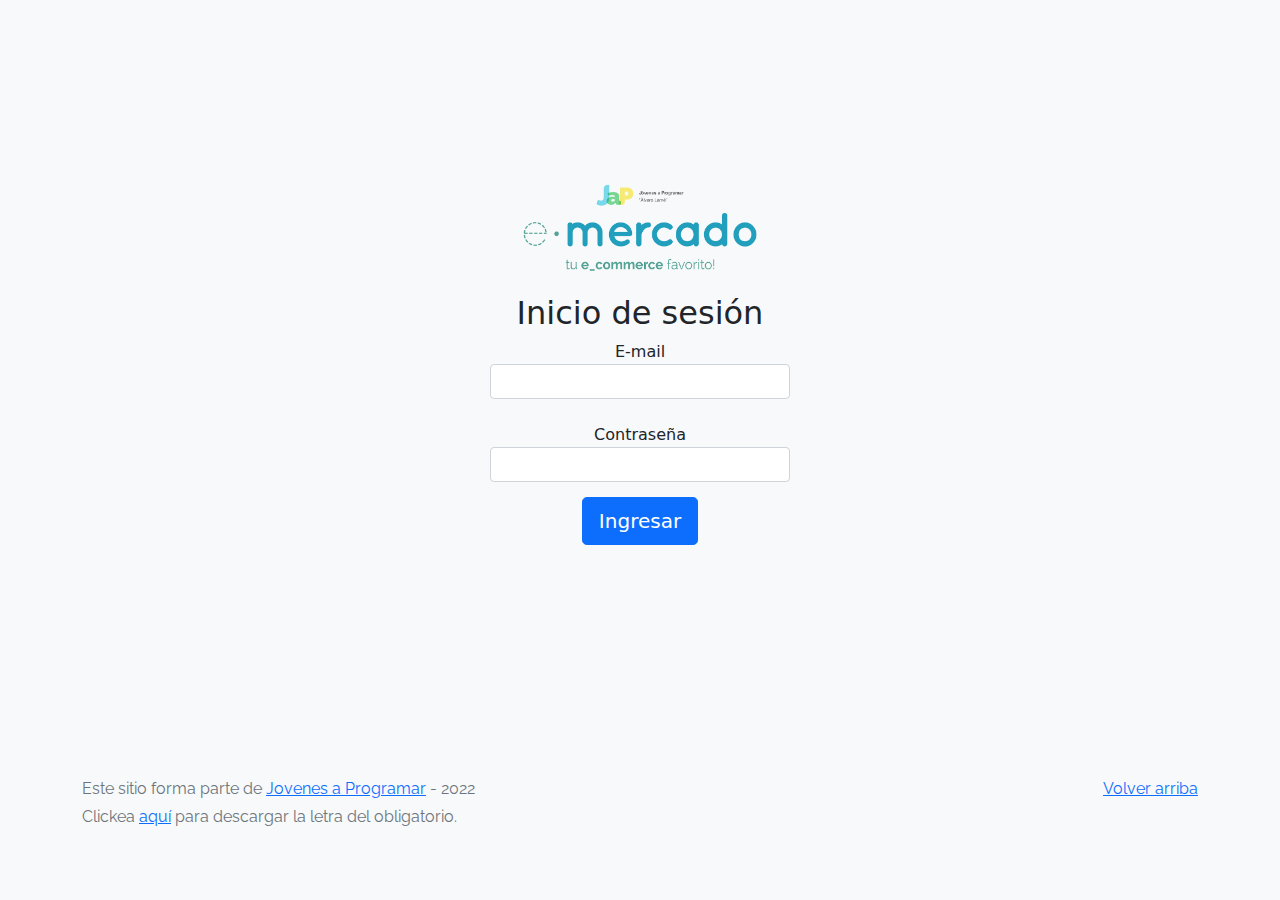
<file: index.html>
<!DOCTYPE html>
<html lang="es">

<head>
  <meta http-equiv="Content-Type" content="text/html; charset=UTF-8">
  <meta name="viewport" content="width=device-width, initial-scale=1, shrink-to-fit=no">
  <title>eMercado - Todo lo que busques está aquí</title>

  <link href="https://fonts.googleapis.com/css?family=Raleway:300,300i,400,400i,700,700i,900,900i" rel="stylesheet">
  <link href="css/bootstrap.min.css" rel="stylesheet">
  <link href="css/styles.css" rel="stylesheet">
  <link href="css/style2.css" rel="stylesheet">

  <style>
    body {
      background-color: #f8f9fa;
    }
  </style>
</head>

<main class="text-center">
  <div class="abs-center">
    <form action="" id="mi-formulario" class="form">
      <img src="img/login.png" alt="logo" width="300px">
      <h2 class="">Inicio de sesión</h2>
      <div class="">
        <p class="etiqueta-input">E-mail</p>
        <input type="text" id="mi-mail-input" class="form-control input-text">
        <div id="div-error-mail"></div>
      </div>
      <br>
      <div class="">
        <p class="etiqueta-input">Contraseña</p>
        <input type="password" id="mi-contraseña-input" class="form-control input-text">
        <div id="div-error-pass"></div>
      </div>
      <div class="botones">
        <button id="boton" type="submit" class="w-100 btn btn-lg btn-primary">Ingresar</button>
      </div>
    <div id="buttonDiv" class="botones"></div> 
    </form>
  </div>
</main>
<footer class="text-muted">
  <div class="container">
    <p class="float-end">
      <a href="#">Volver arriba</a>
    </p>
    <p>Este sitio forma parte de <a href="https://jovenesaprogramar.edu.uy/" target="_blank">Jovenes a Programar</a> -
      2022</p>
    <p>Clickea <a target="_blank" href="Letra.pdf">aquí</a> para descargar la letra del obligatorio.</p>
  </div>
</footer>
<script src="js/login.js"></script>
<script src="https://accounts.google.com/gsi/client" async defer></script>
<script src="js/oauth.js"></script>
</body>

</html>
</file>
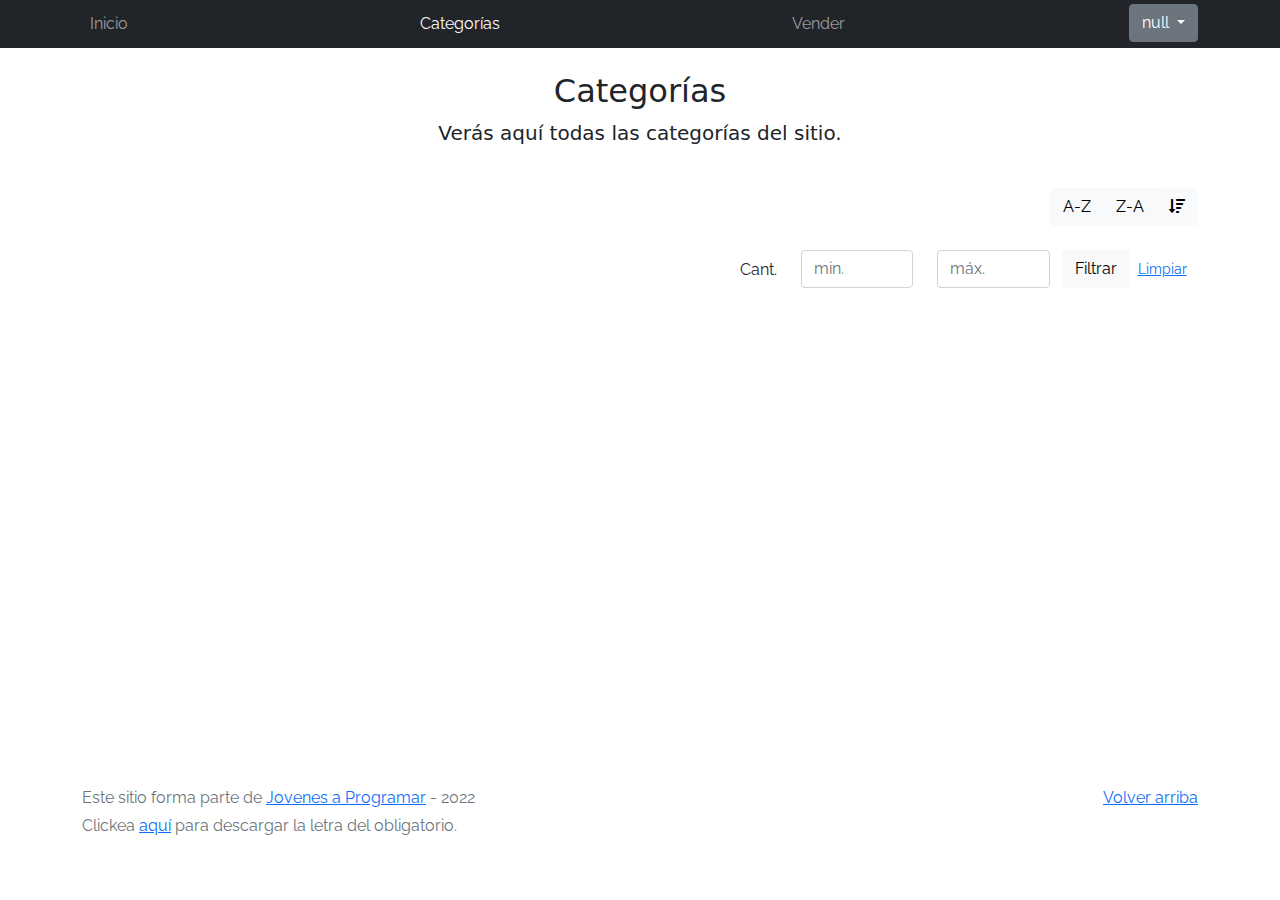
<file: categories.html>
<!DOCTYPE html>
<html lang="es">

<head>
  <meta http-equiv="Content-Type" content="text/html; charset=UTF-8">
  <meta name="viewport" content="width=device-width, initial-scale=1, shrink-to-fit=no">
  <title>eMercado - Todo lo que busques está aquí</title>

  <link href="https://fonts.googleapis.com/css?family=Raleway:300,300i,400,400i,700,700i,900,900i" rel="stylesheet">
  <link href="css/font-awesome.min.css" rel="stylesheet">
  <link href="css/bootstrap.min.css" rel="stylesheet">
  <link href="css/styles.css" rel="stylesheet">
</head>

<body>
  <nav class="navbar navbar-expand-lg navbar-dark bg-dark p-1">
    <div class="container">
      <button class="navbar-toggler" type="button" data-bs-toggle="collapse" data-bs-target="#navbarNav"
        aria-controls="navbarNav" aria-expanded="false" aria-label="Toggle navigation">
        <span class="navbar-toggler-icon"></span>
      </button>
      <div class="collapse navbar-collapse" id="navbarNav">
        <ul class="navbar-nav w-100 justify-content-between">
          <li class="nav-item">
            <a class="nav-link" href="index.html">Inicio</a>
          </li>
          <li class="nav-item">
            <a class="nav-link active" href="categories.html">Categorías</a>
          </li>
          <li class="nav-item">
            <a class="nav-link" href="sell.html">Vender</a>
          </li>
          <li class="nav-item" id="mail-navbar">
          </li>
        </ul>
      </div>
    </div>
  </nav>
  <main class="pb-5">
    <div class="text-center p-4">
      <h2>Categorías</h2>
      <p class="lead">Verás aquí todas las categorías del sitio.</p>
    </div>
    <div class="container">
      <div class="row">
        <div class="col text-end">
          <div class="btn-group btn-group-toggle mb-4" data-bs-toggle="buttons">
            <input type="radio" class="btn-check" name="options" id="sortAsc">
            <label class="btn btn-light" for="sortAsc">A-Z</label>
            <input type="radio" class="btn-check" name="options" id="sortDesc">
            <label class="btn btn-light" for="sortDesc">Z-A</label>
            <input type="radio" class="btn-check" name="options" id="sortByCount" checked>
            <label class="btn btn-light" for="sortByCount"><i class="fas fa-sort-amount-down mr-1"></i></label>
          </div>
        </div>
      </div>
      <div class="row">
        <div class="col-lg-6 offset-lg-6 col-md-12 mb-1 container">
          <div class="row container p-0 m-0">
            <div class="col">
              <p class="font-weight-normal text-end my-2">Cant.</p>
            </div>
            <div class="col">
              <input class="form-control" type="number" placeholder="min." id="rangeFilterCountMin">
            </div>
            <div class="col">
              <input class="form-control" type="number" placeholder="máx." id="rangeFilterCountMax">
            </div>
            <div class="col-3 p-0">
              <div class="btn-group" role="group">
                <button class="btn btn-light btn-block" id="rangeFilterCount">Filtrar</button>
                <button class="btn btn-link btn-sm" id="clearRangeFilter">Limpiar</button>
              </div>
            </div>
          </div>
        </div>
      </div>
      <div class="row">
        <div class="list-group" id="cat-list-container">
        </div>
      </div>
    </div>
  </main>
  <footer class="text-muted">
    <div class="container">
      <p class="float-end">
        <a href="#">Volver arriba</a>
      </p>
      <p>Este sitio forma parte de <a href="https://jovenesaprogramar.edu.uy/" target="_blank">Jovenes a Programar</a> -
        2022</p>
      <p>Clickea <a target="_blank" href="Letra.pdf">aquí</a> para descargar la letra del obligatorio.</p>
    </div>
  </footer>
  <div id="spinner-wrapper">
    <div class="lds-ring">
      <div></div>
      <div></div>
      <div></div>
      <div></div>
    </div>
  </div>
  <script src="js/bootstrap.bundle.min.js"></script>
  <script src="js/init.js"></script>
  <script src="js/categories.js"></script>
</body>

</html>
</file>
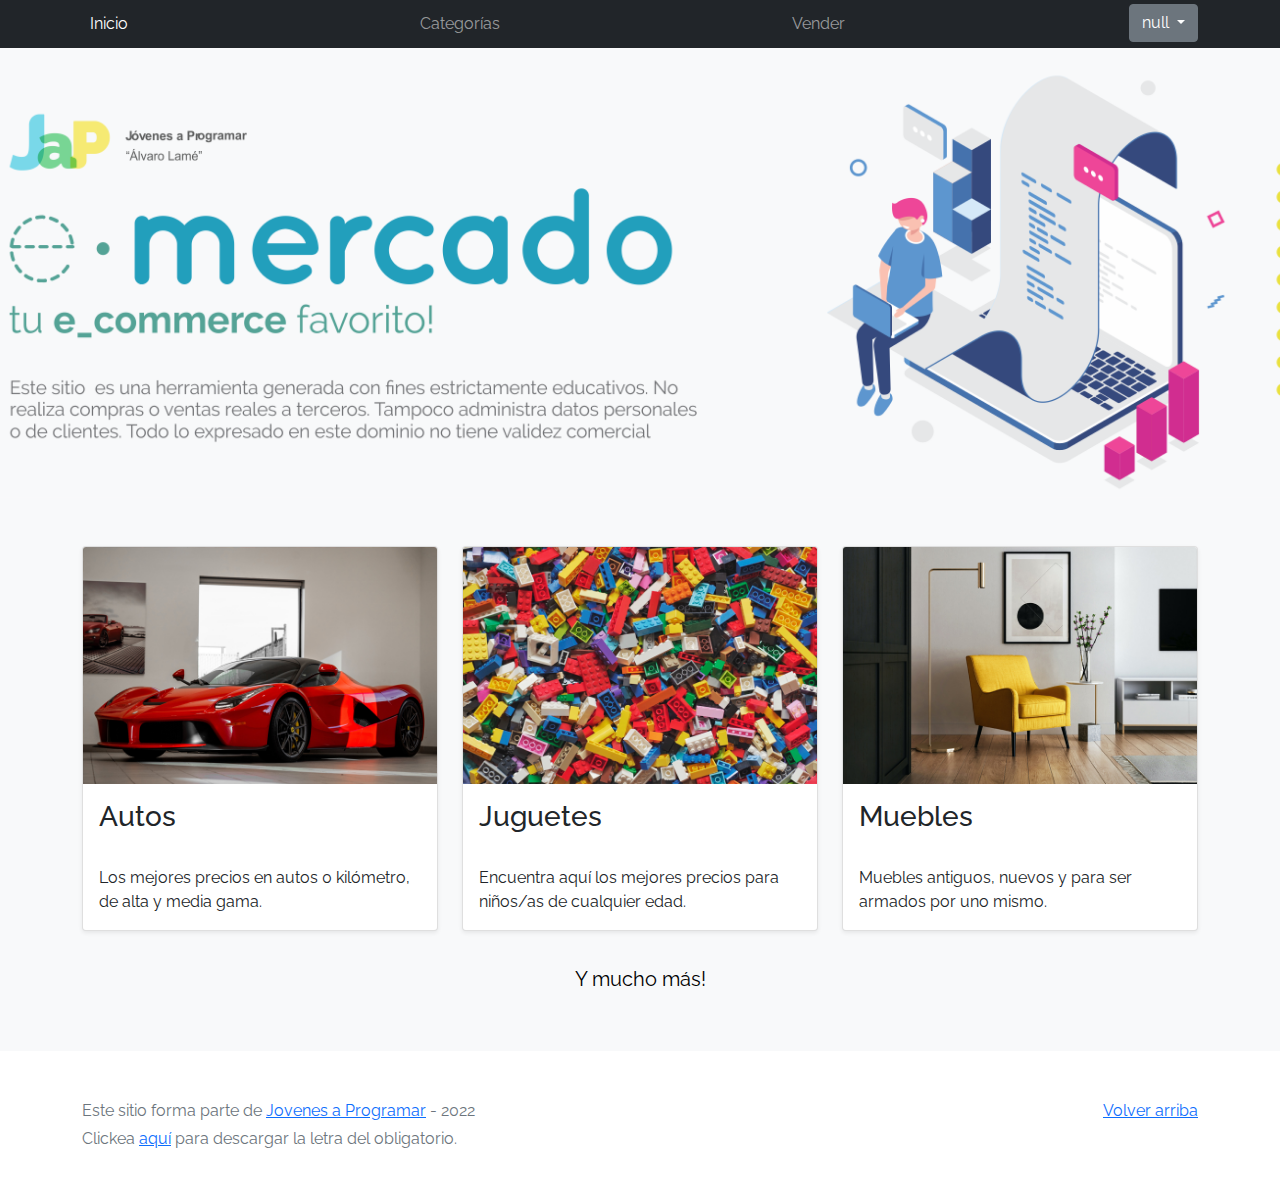
<file: index2.html>
<!DOCTYPE html>
<html lang="es">

<head>
  <meta http-equiv="Content-Type" content="text/html; charset=UTF-8">
  <meta name="viewport" content="width=device-width, initial-scale=1, shrink-to-fit=no">
  <title>eMercado - Todo lo que busques está aquí</title>

  <link href="https://fonts.googleapis.com/css?family=Raleway:300,300i,400,400i,700,700i,900,900i" rel="stylesheet">
  <link href="css/bootstrap.min.css" rel="stylesheet">
  <link href="css/styles.css" rel="stylesheet">
</head>

<body>
  <nav class="navbar navbar-expand-lg navbar-dark bg-dark p-1">
    <div class="container">
      <button class="navbar-toggler" type="button" data-bs-toggle="collapse" data-bs-target="#navbarNav"
        aria-controls="navbarNav" aria-expanded="false" aria-label="Toggle navigation">
        <span class="navbar-toggler-icon"></span>
      </button>
      <div class="collapse navbar-collapse" id="navbarNav">
        <ul class="navbar-nav w-100 justify-content-between">
          <li class="nav-item">
            <a class="nav-link active" href="index.html">Inicio</a>
          </li>
          <li class="nav-item">
            <a class="nav-link" href="categories.html">Categorías</a>
          </li>
          <li class="nav-item">
            <a class="nav-link" href="sell.html">Vender</a>
          </li>
          <li class="nav-item" id="mail-navbar">
          </li>
        </ul>
      </div>
    </div>
  </nav>
  <main>
    <div class="jumbotron text-center"></div>
    <div class="album py-5 bg-light">
      <div class="container">
        <div class="row">
          <div class="col-md-4">
            <div class="card mb-4 shadow-sm custom-card cursor-active" id="autos">
              <img class="bd-placeholder-img card-img-top" src="img/cars_index.jpg"
                alt="Imgagen representativa de la categoría 'Autos'">
              <h3 class="m-3">Autos</h3>
              <div class="card-body">
                <p class="card-text">Los mejores precios en autos 0 kilómetro, de alta y media gama.</p>
              </div>
            </div>
          </div>
          <div class="col-md-4">
            <div class="card mb-4 shadow-sm custom-card cursor-active" id="juguetes">
              <img class="bd-placeholder-img card-img-top" src="img/toys_index.jpg"
                alt="Imgagen representativa de la categoría 'Juguetes'">
              <h3 class="m-3">Juguetes</h3>
              <div class="card-body">
                <p class="card-text">Encuentra aquí los mejores precios para niños/as de cualquier edad.</p>
              </div>
            </div>
          </div>
          <div class="col-md-4">
            <div class="card mb-4 shadow-sm custom-card cursor-active" id="muebles">
              <img class="bd-placeholder-img card-img-top" src="img/furniture_index.jpg"
                alt="Imgagen representativa de la categoría 'Muebles'">
              <h3 class="m-3">Muebles</h3>
              <div class="card-body">
                <p class="card-text">Muebles antiguos, nuevos y para ser armados por uno mismo.</p>
              </div>
            </div>
          </div>
        </div>
        <div class="row">
          <a class="btn btn-light btn-lg btn-block" href="categories.html">Y mucho más!</a>
        </div>
      </div>
    </div>
  </main>
  <footer class="text-muted">
    <div class="container">
      <p class="float-end">
        <a href="#">Volver arriba</a>
      </p>
      <p>Este sitio forma parte de <a href="https://jovenesaprogramar.edu.uy/" target="_blank">Jovenes a Programar</a> -
        2022</p>
      <p>Clickea <a target="_blank" href="Letra.pdf">aquí</a> para descargar la letra del obligatorio.</p>
    </div>
  </footer>
  <script src="js/bootstrap.bundle.min.js"></script>
  <script src="js/index.js"></script>
  <script src="js/init.js"></script>
</body>

</html>
</file>
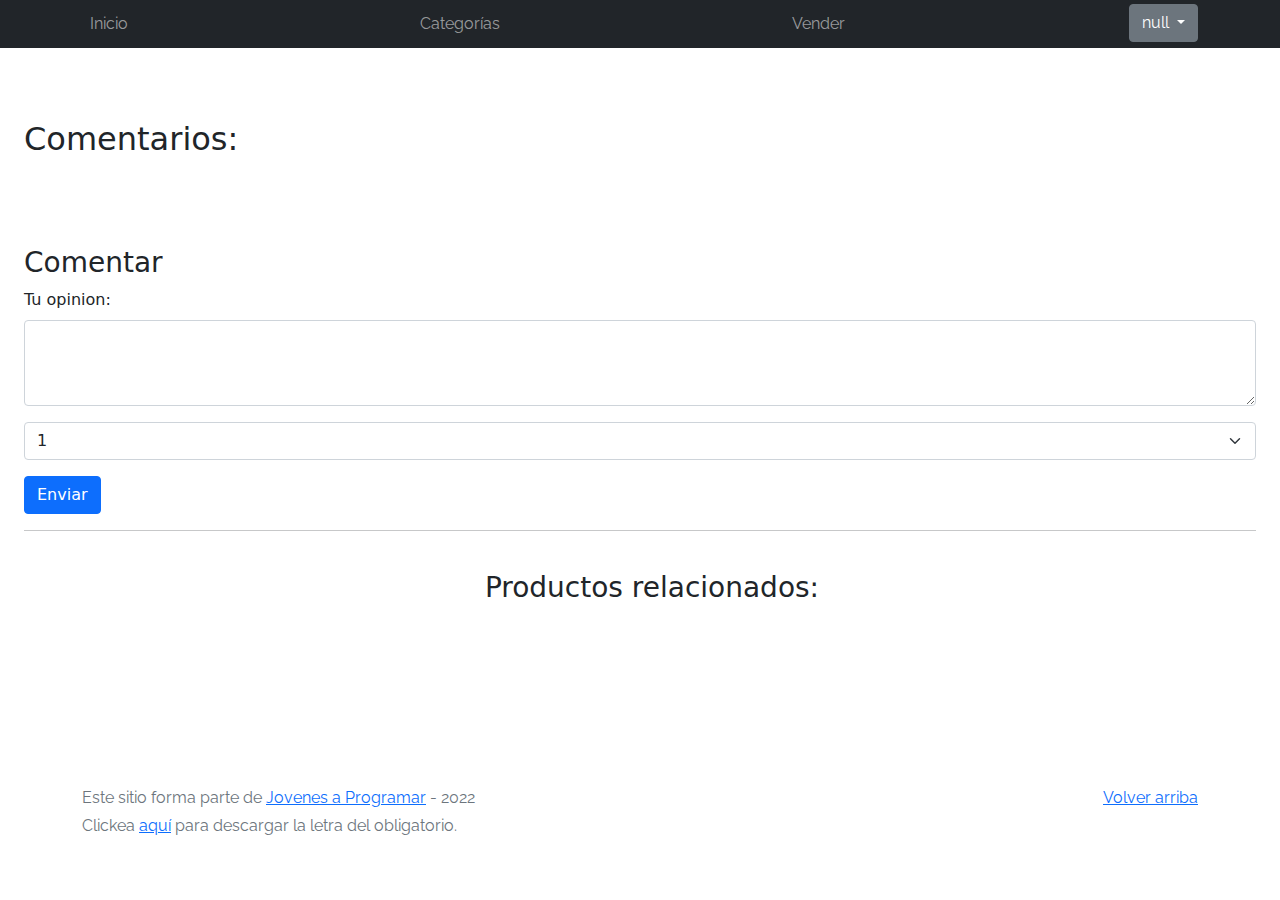
<file: product-info.html>
<!DOCTYPE html>
<html lang="es">

<head>
  <meta http-equiv="Content-Type" content="text/html; charset=UTF-8">
  <meta name="viewport" content="width=device-width, initial-scale=1, shrink-to-fit=no">
  <title>eMercado - Todo lo que busques está aquí</title>

  <link href="https://fonts.googleapis.com/css?family=Raleway:300,300i,400,400i,700,700i,900,900i" rel="stylesheet">
  <link href="css/font-awesome.min.css" rel="stylesheet">
  <link href="css/bootstrap.min.css" rel="stylesheet">
  <link href="css/styles.css" rel="stylesheet">
  <link rel="stylesheet" href="css/styleobj.css">
  <link rel="stylesheet" href="https://cdnjs.cloudflare.com/ajax/libs/font-awesome/4.7.0/css/font-awesome.min.css">
</head>

<body>
  <nav class="navbar navbar-expand-lg navbar-dark bg-dark p-1">
    <div class="container">
      <button class="navbar-toggler" type="button" data-bs-toggle="collapse" data-bs-target="#navbarNav"
        aria-controls="navbarNav" aria-expanded="false" aria-label="Toggle navigation">
        <span class="navbar-toggler-icon"></span>
      </button>
      <div class="collapse navbar-collapse" id="navbarNav">
        <ul class="navbar-nav w-100 justify-content-between">
          <li class="nav-item">
            <a class="nav-link" href="index.html">Inicio</a>
          </li>
          <li class="nav-item">
            <a class="nav-link" href="categories.html">Categorías</a>
          </li>
          <li class="nav-item">
            <a class="nav-link" href="sell.html">Vender</a>
          </li>
          <li class="nav-item" id="mail-navbar">
          </li>
        </ul>
      </div>
    </div>
  </nav>
  <main>
    <div id="contenedorObj" class="p-4">
    </div>
    <h2 class="p-4 pb-2">Comentarios:</h2>
    <div id="divCom" class="card-group flex-column p-4">
    </div>
    <div id="formCom" class="p-4">
      <h3>Comentar</h3>
      <div class="mb-3">
        <label for="exampleFormControlTextarea1" class="form-label">Tu opinion:</label>
        <textarea id="textarea" class="form-control" id="exampleFormControlTextarea1" rows="3"></textarea>
      </div>
      <div class="mb-3">
        <select id="select" class="form-select" aria-label="Default select example">
          <option value="1">1</option>
          <option value="2">2</option>
          <option value="3">3</option>
          <option value="4">4</option>
          <option value="5">5</option>
        </select>
      </div>
      <button id="btnEnviar" type="button" class="btn btn-primary">Enviar</button>
      <hr>
    </div>
    <div>
      <h3 class="ps-4 pb-2 text-center">Productos relacionados:</h3>
      <div id="related" class="row row-cols-1 row-cols-md-3 g-4 justify-content-center">
      </div>
    </div>
  </main>
  <footer class="text-muted">
    <div class="container">
      <p class="float-end">
        <a href="#">Volver arriba</a>
      </p>
      <p>Este sitio forma parte de <a href="https://jovenesaprogramar.edu.uy/" target="_blank">Jovenes a Programar</a> -
        2022</p>
      <p>Clickea <a target="_blank" href="Letra.pdf">aquí</a> para descargar la letra del obligatorio.</p>
    </div>
  </footer>
  <div id="spinner-wrapper">
    <div class="lds-ring">
      <div></div>
      <div></div>
      <div></div>
      <div></div>
    </div>
  </div>
  <script src="js/bootstrap.bundle.min.js"></script>
  <script src="js/init.js"></script>
  <script src="js/product-info.js"></script>
</body>

</html>
</file>
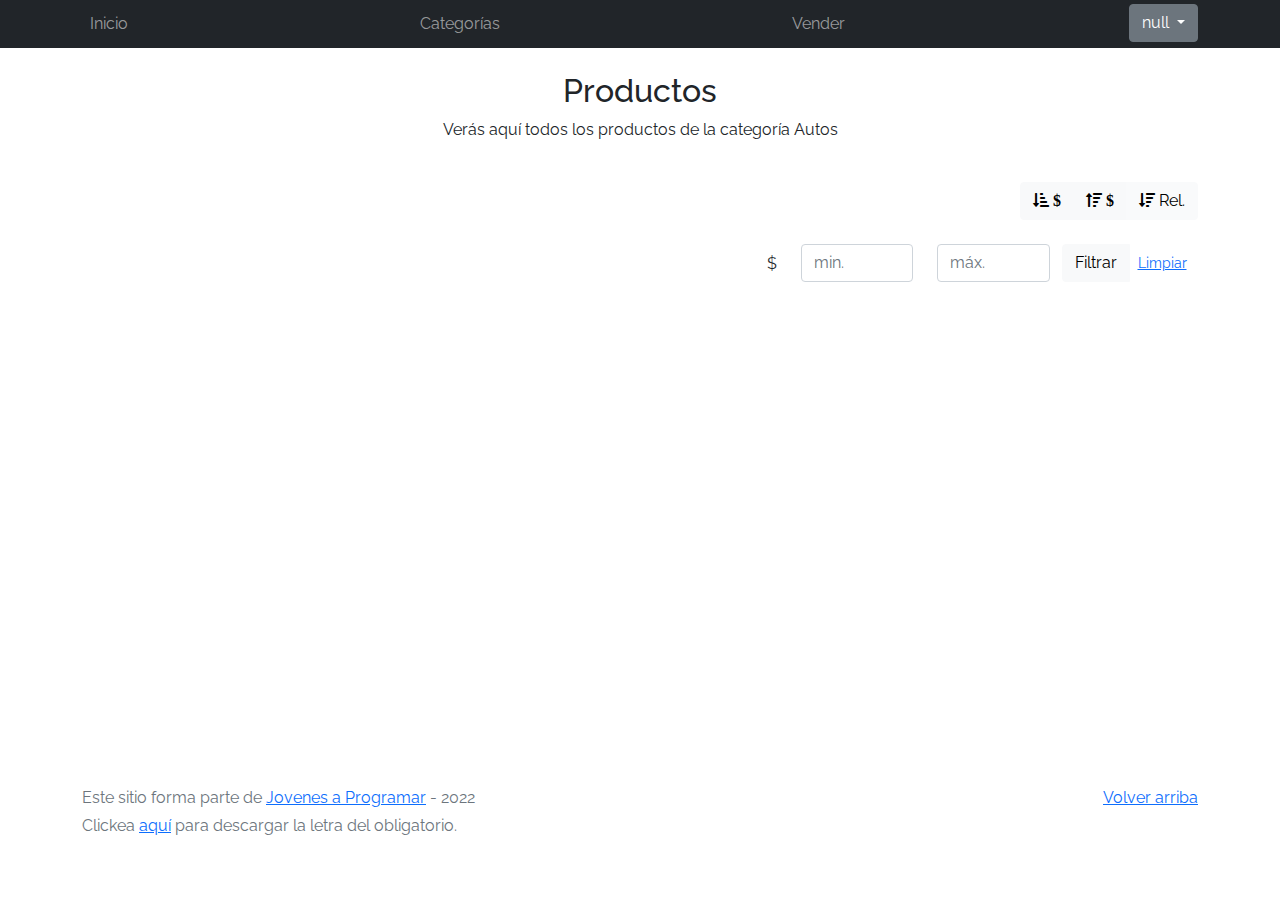
<file: products.html>
<!DOCTYPE html>
<html lang="es">

<head>
  <meta http-equiv="Content-Type" content="text/html; charset=UTF-8">
  <meta name="viewport" content="width=device-width, initial-scale=1, shrink-to-fit=no">
  <title>eMercado - Todo lo que busques está aquí</title>

  <link href="https://fonts.googleapis.com/css?family=Raleway:300,300i,400,400i,700,700i,900,900i" rel="stylesheet">
  <link href="css/font-awesome.min.css" rel="stylesheet">
  <link href="css/bootstrap.min.css" rel="stylesheet">
  <link href="css/styles.css" rel="stylesheet">
</head>

<body>
  <nav class="navbar navbar-expand-lg navbar-dark bg-dark p-1">
    <div class="container">
      <button class="navbar-toggler" type="button" data-bs-toggle="collapse" data-bs-target="#navbarNav"
        aria-controls="navbarNav" aria-expanded="false" aria-label="Toggle navigation">
        <span class="navbar-toggler-icon"></span>
      </button>
      <div class="collapse navbar-collapse" id="navbarNav">
        <ul class="navbar-nav w-100 justify-content-between">
          <li class="nav-item">
            <a class="nav-link" href="index.html">Inicio</a>
          </li>
          <li class="nav-item">
            <a class="nav-link" href="categories.html">Categorías</a>
          </li>
          <li class="nav-item">
            <a class="nav-link" href="sell.html">Vender</a>
          </li>
          <li class="nav-item" id="mail-navbar">
          </li>
        </ul>
      </div>
    </div>
  </nav>
  <main class="pb-5 container">
    <div class="text-center p-4">
      <h2>Productos</h2>
      <p>Verás aquí todos los productos de la categoría Autos</p>
    </div>
    <div class="row">
      <div class="col text-end">
        <div class="btn-group btn-group-toggle mb-4" data-bs-toggle="buttons">
          <input type="radio" class="btn-check" name="options" id="sortAsc">
          <label class="btn btn-light" for="sortAsc"><i class="fas fa-sort-amount-down-alt mr-1"> $</i></label>
          <input type="radio" class="btn-check" name="options" id="sortDesc">
          <label class="btn btn-light" for="sortDesc"><i class="fas fa-sort-amount-up mr-1"> $</i></label>
          <input type="radio" class="btn-check" name="options" id="sortByCount" checked>
          <label class="btn btn-light" for="sortByCount"><i class="fas fa-sort-amount-down mr-1"></i> Rel.</label>
        </div>
      </div>
    </div>
    <div class="row">
      <div class="col-lg-6 offset-lg-6 col-md-12 mb-1 container">
        <div class="row container p-0 m-0">
          <div class="col">
            <p class="font-weight-normal text-end my-2">$</p>
          </div>
          <div class="col">
            <input class="form-control" type="number" placeholder="min." id="rangeFilterCountMin">
          </div>
          <div class="col">
            <input class="form-control" type="number" placeholder="máx." id="rangeFilterCountMax">
          </div>
          <div class="col-3 p-0">
            <div class="btn-group" role="group">
              <button class="btn btn-light btn-block" id="rangeFilterCount">Filtrar</button>
              <button class="btn btn-link btn-sm" id="clearRangeFilter">Limpiar</button>
            </div>
          </div>
        </div>
      </div>
    </div>
    <div id="principal"></div>
  </main>
  <footer class="text-muted">
    <div class="container">
      <p class="float-end">
        <a href="#">Volver arriba</a>
      </p>
      <p>Este sitio forma parte de <a href="https://jovenesaprogramar.edu.uy/" target="_blank">Jovenes a Programar</a> -
        2022</p>
      <p>Clickea <a target="_blank" href="Letra.pdf">aquí</a> para descargar la letra del obligatorio.</p>
    </div>
  </footer>
  <div id="spinner-wrapper">
    <div class="lds-ring">
      <div></div>
      <div></div>
      <div></div>
      <div></div>
    </div>
  </div>
  <script src="js/bootstrap.bundle.min.js"></script>
  <script src="js/init.js"></script>
  <script src="js/products.js"></script>
</body>

</html>
</file>
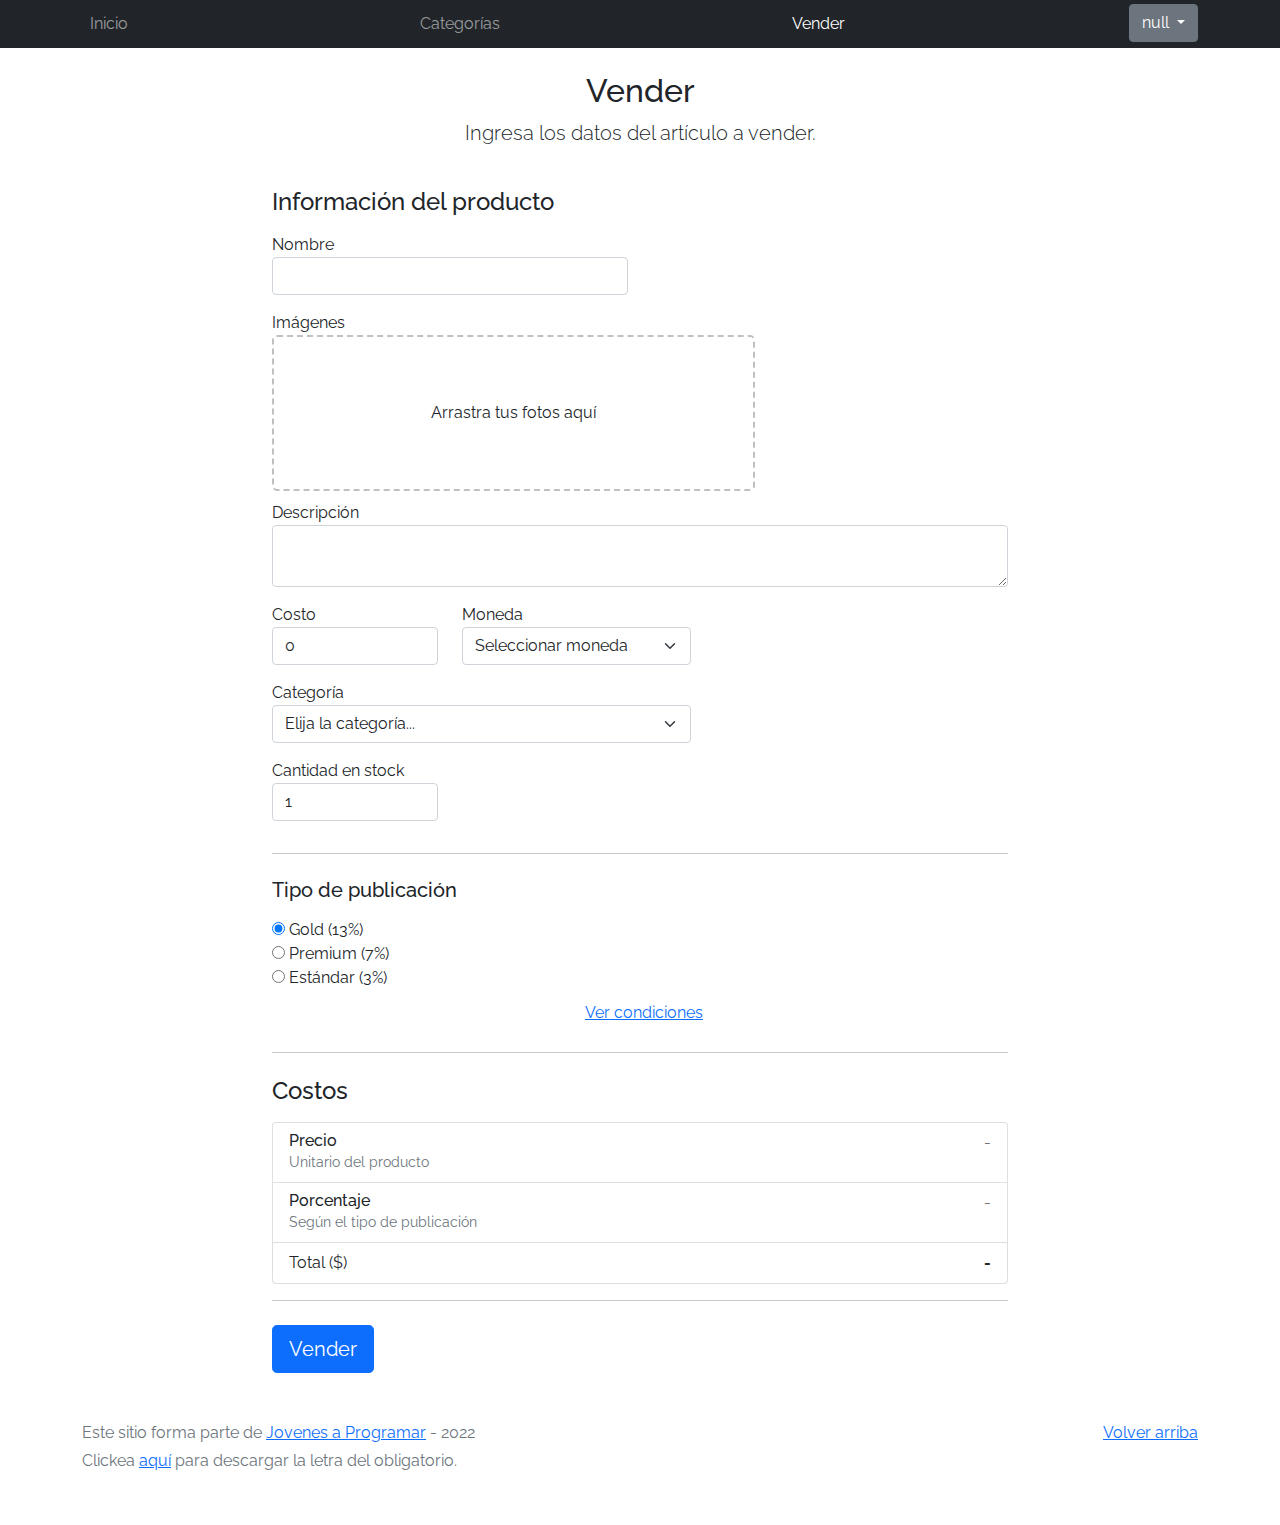
<file: sell.html>
<!DOCTYPE html>
<html lang="es">

<head>
  <meta http-equiv="Content-Type" content="text/html; charset=UTF-8">
  <meta name="viewport" content="width=device-width, initial-scale=1, shrink-to-fit=no">
  <title>eMercado - Todo lo que busques está aquí</title>
  <link href="https://fonts.googleapis.com/css?family=Raleway:300,300i,400,400i,700,700i,900,900i" rel="stylesheet">
  <link href="css/bootstrap.min.css" rel="stylesheet">
  <link href="css/dropzone.css" rel="stylesheet">
  <link href="css/styles.css" rel="stylesheet">
</head>

<body>
  <nav class="navbar navbar-expand-lg navbar-dark bg-dark p-1">
    <div class="container">
      <button class="navbar-toggler" type="button" data-bs-toggle="collapse" data-bs-target="#navbarNav"
        aria-controls="navbarNav" aria-expanded="false" aria-label="Toggle navigation">
        <span class="navbar-toggler-icon"></span>
      </button>
      <div class="collapse navbar-collapse" id="navbarNav">
        <ul class="navbar-nav w-100 justify-content-between">
          <li class="nav-item">
            <a class="nav-link" href="index.html">Inicio</a>
          </li>
          <li class="nav-item">
            <a class="nav-link" href="categories.html">Categorías</a>
          </li>
          <li class="nav-item">
            <a class="nav-link active" href="sell.html">Vender</a>
          </li>
          <li class="nav-item" id="mail-navbar">
          </li>
        </ul>
      </div>
    </div>
  </nav>
  <div class="container">
    <div class="text-center p-4">
      <h2>Vender</h2>
      <p class="lead">Ingresa los datos del artículo a vender.</p>
    </div>
    <div class="row justify-content-md-center">
      <div class="col-md-8 order-md-1">
        <h4 class="mb-3">Información del producto</h4>
        <form class="needs-validation" id="sell-info">
          <div class="row">
            <div class="col-md-6 mb-3">
              <label for="productName">Nombre</label>
              <input type="text" class="form-control" id="productName" value="" name="productName">
              <div class="invalid-feedback">
                Ingresa un nombre
              </div>
            </div>
          </div>
          <div class="row">
            <div class="col-md-8 order-md-1">
              <label>Imágenes</label>
              <div class="needsclick dz-clickable" id="file-upload">
                <div class="dz-message needsclick">
                  Arrastra tus fotos aquí<br>
                </div>
              </div>
            </div>
          </div>
          <div class="row">
            <div class="col-md-12 mb-3">
              <label for="productDescription">Descripción</label>
              <textarea name="productDescription" class="form-control" id="productDescription"></textarea>
            </div>
          </div>
          <div class="row">
            <div class="col-md-3 mb-3">
              <label for="productCostInput">Costo</label>
              <input type="number" name="productCostInput" class="form-control" id="productCostInput" placeholder="" required="" value="0"
                min="0">
              <div class="invalid-feedback">
                El costo debe ser mayor que 0.
              </div>
            </div>
            <div class="col-md-4 mb-3">
              <label for="productCurrency">Moneda</label>
              <select name="productCurrency" class="form-select custom-select d-block w-100" id="productCurrency" required>
                <option value="" hidden selected>Seleccionar moneda</option>
                <option>Pesos Uruguayos (UYU)</option>
                <option>Dólares (USD)</option>
              </select>
              <div class="invalid-feedback">
                Ingresa una categoría válida.
              </div>
            </div>
          </div>
          <div class="row">
            <div class="col-md-7 mb-3">
              <label for="productCategory">Categoría</label>
              <select name="productCategory" class="custom-select form-select d-block w-100" id="productCategory">
                <option value="">Elija la categoría...</option>
                <option>Autos</option>
                <option>Juguetes</option>
                <option>Muebles</option>
                <option>Herramientas</option>
                <option>Computadoras</option>
                <option>Vestimenta</option>
              </select>
              <div class="invalid-feedback">
                Por favor ingresa una categoría válida.
              </div>
            </div>
          </div>
          <div class="row">
            <div class="col-md-3 mb-3">
              <label for="productCountInput">Cantidad en stock</label>
              <input type="number" name="productCountInput" class="form-control" id="productCountInput"  required value="1"
                min="0">
              <div class="invalid-feedback">
                La cantidad es requerida.
              </div>
            </div>
          </div>
          <hr class="mb-4">
          <h5 class="mb-3">Tipo de publicación</h5>
          <div class="d-block my-3">
            <div class="custom-control custom-radio">
              <input id="goldradio" name="publicationType" type="radio" class="custom-control-input" checked=""
                required="">
              <label class="custom-control-label" for="goldradio">Gold (13%)</label>
            </div>
            <div class="custom-control custom-radio">
              <input id="premiumradio" name="publicationType" type="radio" class="custom-control-input" required="">
              <label class="custom-control-label" for="premiumradio">Premium (7%)</label>
            </div>
            <div class="custom-control custom-radio">
              <input id="standardradio" name="publicationType" type="radio" class="custom-control-input" required="">
              <label class="custom-control-label" for="standardradio">Estándar (3%)</label>
            </div>
            <div class="row">
              <button type="button" class="m-1 btn btn-link" data-bs-toggle="modal"
                data-bs-target="#contidionsModal">Ver
                condiciones</button>
            </div>
          </div>
          <hr class="mb-4">
          <h4 class="mb-3">Costos</h4>
          <ul class="list-group mb-3">
            <li class="list-group-item d-flex justify-content-between lh-condensed">
              <div>
                <h6 class="my-0">Precio</h6>
                <small class="text-muted">Unitario del producto</small>
              </div>
              <span class="text-muted" id="productCostText">-</span>
            </li>
            <li class="list-group-item d-flex justify-content-between lh-condensed">
              <div>
                <h6 class="my-0">Porcentaje</h6>
                <small class="text-muted">Según el tipo de publicación</small>
              </div>
              <span class="text-muted" id="comissionText">-</span>
            </li>
            <li class="list-group-item d-flex justify-content-between">
              <span>Total ($)</span>
              <strong id="totalCostText">-</strong>
            </li>
          </ul>
          <hr class="mb-4">
          <button class="btn btn-primary btn-lg" type="submit">Vender</button>
        </form>
      </div>
    </div>
  </div>
  <footer class="text-muted">
    <div class="container">
      <p class="float-end">
        <a href="#">Volver arriba</a>
      </p>
      <p>Este sitio forma parte de <a href="https://jovenesaprogramar.edu.uy/" target="_blank">Jovenes a Programar</a> -
        2022</p>
      <p>Clickea <a target="_blank" href="Letra.pdf">aquí</a> para descargar la letra del obligatorio.</p>
    </div>
  </footer>

  <div class="alert alert-primary-dismissible fade" id="alertResult" role="alert">
    <span id="resultSpan"></span>
  </div>

  <div class="modal fade" tabindex="-1" role="dialog" id="contidionsModal">
    <div class="modal-dialog" role="document">
      <div class="modal-content">
        <div class="modal-header">
          <h5 class="modal-title">Condiciones de publicación</h5>
        </div>
        <div class="modal-body">
          <div class="container">
            <div class="row">
              <h5 class="text-warning">Gold (13%)</h5>
              <p class="muted text-justify">Tu producto se verá de forma promocionada en portada, además de las
                condiciones de Premium y Estándar.</p>
            </div>
            <hr>
            <div class="row">
              <h5 class="text-primary">Premium (7%)</h5>
              <p class="muted text-justify">Se mostrará el producto en los primeros lugares de resultados de búsqueda,
                así cómo cuando se ingrese a la categoría que pertenezca.</p>
            </div>
            <hr>
            <div class="row">
              <h5 class="text-secondary">Estándar (3%)</h5>
              <p class="muted text-justify">El producto se listará en la categoría correspondiente, así como en los
                resultados de búsquedas que coincidan con las palabras claves en el nombre.</p>
            </div>
          </div>
        </div>
        <div class="modal-footer">
          <button type="button" class="btn btn-primary" data-bs-dismiss="modal">Cerrar</button>
        </div>
      </div>
    </div>
  </div>
  <div id="spinner-wrapper">
    <div class="lds-ring">
      <div></div>
      <div></div>
      <div></div>
      <div></div>
    </div>
  </div>
  <script src="js/bootstrap.bundle.min.js"></script>
  <script src="js/dropzone.js"></script>
  <script src="js/init.js"></script>
  <script src="js/sell.js"></script>
</body>

</html>
</file>
<file: css/styles.css>
.jumbotron,
.card-body,
.container,
.site-header {
  font-family: 'Raleway', serif !important;
}

.jumbotron .display-4 {
  font-weight: bold;
}

nav a {
  text-decoration: none;
}

.bd-placeholder-img {
  font-size: 1.125rem;
  text-anchor: middle;
  -webkit-user-select: none;
  -moz-user-select: none;
  -ms-user-select: none;
  user-select: none;
}

@media (min-width: 768px) {
  .bd-placeholder-img-lg {
    font-size: 3.5rem;
  }
}

.jumbotron {
  height: 50vh;
  padding: 5em inherit;
  margin-bottom: 0;
  background-color: #53C0FB;
  background: url('../img/cover_back.png');
  background-size: cover;
  background-position: center;
  background-repeat: no-repeat;
  color: black;
  font-weight: bold;
}

@media (min-width: 768px) {
  .jumbotron {
    padding-top: 6rem;
    padding-bottom: 6rem;
  }
}

.jumbotron p:last-child {
  margin-bottom: 0;
}

.jumbotron-heading {
  font-weight: 300;
}

.jumbotron .container {
  max-width: 40rem;
  background-color: rgba(255, 255, 255, 0.5);
  border-radius: 10px;
  text-shadow: 1px 1px 2px grey;
}

.jumbotron .lead {
  font-size: 38px;
}

footer {
  padding-top: 3rem;
  padding-bottom: 3rem;
}

footer p {
  margin-bottom: .25rem;
}

.site-header a {
  color: white;
  transition: ease-in-out color .15s;
}

.site-header .dropdown-menu a {
  color: black;
}

.dropzone {
  border: 2px dashed #0087F7;
  border-radius: 5px;
  background: white;
}

.img-fit {
  max-height: 100%;
}

.alert {
  position: fixed;
  top: 80px;
  width: 50%;
  left: 50%;
  transform: translate(-50%, 0);
}

.lds-ring {
  display: inline-block;
  position: relative;
  width: 64px;
  height: 64px;
  top: 50%;
  left: 50%;
}

.cursor-active {
  cursor: pointer;
}

.left {
  float: left;
  padding: 4px;
  background-color: rgba(255, 255, 255, 0.5);
}

.lds-ring div {
  box-sizing: border-box;
  display: block;
  position: absolute;
  width: 51px;
  height: 51px;
  margin: 6px;
  border: 6px solid #fff;
  border-radius: 50%;
  animation: lds-ring 1.2s cubic-bezier(0.5, 0, 0.5, 1) infinite;
  border-color: #fff transparent transparent transparent;
}

.lds-ring div:nth-child(1) {
  animation-delay: -0.45s;
}

.lds-ring div:nth-child(2) {
  animation-delay: -0.3s;
}

.lds-ring div:nth-child(3) {
  animation-delay: -0.15s;
}

@keyframes lds-ring {
  0% {
    transform: rotate(0deg);
  }

  100% {
    transform: rotate(360deg);
  }
}

.signin {
  width: 100%;
  max-width: 330px;
  padding: 15px;
  margin: auto;
}

#spinner-wrapper {
  position: fixed;
  background-color: rgba(0, 0, 0, 0.5);
  width: 100%;
  height: 100%;
  top: 0;
  left: 0;
  z-index: 1021;
  display: none;
}

main {
  min-height: calc(100vh - 210px);
}

a.custom-card,
a.custom-card:hover {
  color: inherit;
  text-decoration: inherit;
}

.checked {
  color: orange;
}
</file>
<file: css/style2.css>
.abs-center{
    display: flex;
    align-items: center;
    justify-content: center;
    width: auto;
    height: 729px;
}

.form{
    display: flex;
    flex-direction: column;
    align-items: center;
    justify-content: center;
    width: 450px;
    height: 450px;
}

input{
    border-radius: 4px;
    border-width: 1px;
    width: 300px;
    height: 35px;
}

.input-text{
    width: 300px;
    height: 35px;
}

.input-submit{
    width: 80px;
    height: 35px;
    background-color: rgb(13, 110, 253);
    color: white;
    font-weight: 500;
}

.etiqueta-input{
    margin: 0;
}

.p-error{
    margin: 0px;
    color: rgb(200, 25, 25);
}

.botones{
    margin: 15px;
    margin-bottom: 0px;
}
</file>
<file: css/styleobj.css>
.imgObj{
    width: 150px;
}
</file>
<file: css/dropzone.css>
/*
 * The MIT License
 * Copyright (c) 2012 Matias Meno <m@tias.me>
 */
.dropzone, .dropzone * {
  box-sizing: border-box; }

.dropzone {
  position: relative; }
  .dropzone .dz-preview {
    position: relative;
    display: inline-block;
    width: 120px;
    margin: 0.5em; }
    .dropzone .dz-preview .dz-progress {
      display: block;
      height: 15px;
      border: 1px solid #aaa; }
      .dropzone .dz-preview .dz-progress .dz-upload {
        display: block;
        height: 100%;
        width: 0;
        background: green; }
    .dropzone .dz-preview .dz-error-message {
      color: red;
      display: none; }
    .dropzone .dz-preview.dz-error .dz-error-message, .dropzone .dz-preview.dz-error .dz-error-mark {
      display: block; }
    .dropzone .dz-preview.dz-success .dz-success-mark {
      display: block; }
    .dropzone .dz-preview .dz-error-mark, .dropzone .dz-preview .dz-success-mark {
      position: absolute;
      display: none;
      left: 30px;
      top: 30px;
      width: 54px;
      height: 58px;
      left: 50%;
      margin-left: -27px; }

@-webkit-keyframes passing-through {
  0% {
    opacity: 0;
    -webkit-transform: translateY(40px);
    -moz-transform: translateY(40px);
    -ms-transform: translateY(40px);
    -o-transform: translateY(40px);
    transform: translateY(40px); }
  30%, 70% {
    opacity: 1;
    -webkit-transform: translateY(0px);
    -moz-transform: translateY(0px);
    -ms-transform: translateY(0px);
    -o-transform: translateY(0px);
    transform: translateY(0px); }
  100% {
    opacity: 0;
    -webkit-transform: translateY(-40px);
    -moz-transform: translateY(-40px);
    -ms-transform: translateY(-40px);
    -o-transform: translateY(-40px);
    transform: translateY(-40px); } }
@-moz-keyframes passing-through {
  0% {
    opacity: 0;
    -webkit-transform: translateY(40px);
    -moz-transform: translateY(40px);
    -ms-transform: translateY(40px);
    -o-transform: translateY(40px);
    transform: translateY(40px); }
  30%, 70% {
    opacity: 1;
    -webkit-transform: translateY(0px);
    -moz-transform: translateY(0px);
    -ms-transform: translateY(0px);
    -o-transform: translateY(0px);
    transform: translateY(0px); }
  100% {
    opacity: 0;
    -webkit-transform: translateY(-40px);
    -moz-transform: translateY(-40px);
    -ms-transform: translateY(-40px);
    -o-transform: translateY(-40px);
    transform: translateY(-40px); } }
@keyframes passing-through {
  0% {
    opacity: 0;
    -webkit-transform: translateY(40px);
    -moz-transform: translateY(40px);
    -ms-transform: translateY(40px);
    -o-transform: translateY(40px);
    transform: translateY(40px); }
  30%, 70% {
    opacity: 1;
    -webkit-transform: translateY(0px);
    -moz-transform: translateY(0px);
    -ms-transform: translateY(0px);
    -o-transform: translateY(0px);
    transform: translateY(0px); }
  100% {
    opacity: 0;
    -webkit-transform: translateY(-40px);
    -moz-transform: translateY(-40px);
    -ms-transform: translateY(-40px);
    -o-transform: translateY(-40px);
    transform: translateY(-40px); } }
@-webkit-keyframes slide-in {
  0% {
    opacity: 0;
    -webkit-transform: translateY(40px);
    -moz-transform: translateY(40px);
    -ms-transform: translateY(40px);
    -o-transform: translateY(40px);
    transform: translateY(40px); }
  30% {
    opacity: 1;
    -webkit-transform: translateY(0px);
    -moz-transform: translateY(0px);
    -ms-transform: translateY(0px);
    -o-transform: translateY(0px);
    transform: translateY(0px); } }
@-moz-keyframes slide-in {
  0% {
    opacity: 0;
    -webkit-transform: translateY(40px);
    -moz-transform: translateY(40px);
    -ms-transform: translateY(40px);
    -o-transform: translateY(40px);
    transform: translateY(40px); }
  30% {
    opacity: 1;
    -webkit-transform: translateY(0px);
    -moz-transform: translateY(0px);
    -ms-transform: translateY(0px);
    -o-transform: translateY(0px);
    transform: translateY(0px); } }
@keyframes slide-in {
  0% {
    opacity: 0;
    -webkit-transform: translateY(40px);
    -moz-transform: translateY(40px);
    -ms-transform: translateY(40px);
    -o-transform: translateY(40px);
    transform: translateY(40px); }
  30% {
    opacity: 1;
    -webkit-transform: translateY(0px);
    -moz-transform: translateY(0px);
    -ms-transform: translateY(0px);
    -o-transform: translateY(0px);
    transform: translateY(0px); } }
@-webkit-keyframes pulse {
  0% {
    -webkit-transform: scale(1);
    -moz-transform: scale(1);
    -ms-transform: scale(1);
    -o-transform: scale(1);
    transform: scale(1); }
  10% {
    -webkit-transform: scale(1.1);
    -moz-transform: scale(1.1);
    -ms-transform: scale(1.1);
    -o-transform: scale(1.1);
    transform: scale(1.1); }
  20% {
    -webkit-transform: scale(1);
    -moz-transform: scale(1);
    -ms-transform: scale(1);
    -o-transform: scale(1);
    transform: scale(1); } }
@-moz-keyframes pulse {
  0% {
    -webkit-transform: scale(1);
    -moz-transform: scale(1);
    -ms-transform: scale(1);
    -o-transform: scale(1);
    transform: scale(1); }
  10% {
    -webkit-transform: scale(1.1);
    -moz-transform: scale(1.1);
    -ms-transform: scale(1.1);
    -o-transform: scale(1.1);
    transform: scale(1.1); }
  20% {
    -webkit-transform: scale(1);
    -moz-transform: scale(1);
    -ms-transform: scale(1);
    -o-transform: scale(1);
    transform: scale(1); } }
@keyframes pulse {
  0% {
    -webkit-transform: scale(1);
    -moz-transform: scale(1);
    -ms-transform: scale(1);
    -o-transform: scale(1);
    transform: scale(1); }
  10% {
    -webkit-transform: scale(1.1);
    -moz-transform: scale(1.1);
    -ms-transform: scale(1.1);
    -o-transform: scale(1.1);
    transform: scale(1.1); }
  20% {
    -webkit-transform: scale(1);
    -moz-transform: scale(1);
    -ms-transform: scale(1);
    -o-transform: scale(1);
    transform: scale(1); } }
#file-upload, #file-upload * {
  box-sizing: border-box; }

#file-upload {
  min-height: 150px;
  border: 2px dashed silver;
  border-radius: 5px;
  background: white;
margin-bottom: 10px;}
  #file-upload.dz-clickable {
    cursor: pointer; }
    #file-upload.dz-clickable * {
      cursor: default; }
    #file-upload.dz-clickable .dz-message, #file-upload.dz-clickable .dz-message * {
      cursor: pointer; }
  #file-upload.dz-started .dz-message {
    display: none; }
  #file-upload.dz-drag-hover {
    border-style: solid; }
    #file-upload.dz-drag-hover .dz-message {
      opacity: 0.5; }
  #file-upload .dz-message {
    text-align: center;
    margin: 4em 0; }
  #file-upload .dz-preview {
    position: relative;
    display: inline-block;
    vertical-align: top;
    margin: 16px;
    min-height: 100px; }
    #file-upload .dz-preview:hover {
      z-index: 1000; }
      #file-upload .dz-preview:hover .dz-details {
        opacity: 1; }
    #file-upload .dz-preview.dz-file-preview .dz-image {
      border-radius: 20px;
      background: #999;
      background: linear-gradient(to bottom, #eee, #ddd); }
    #file-upload .dz-preview.dz-file-preview .dz-details {
      opacity: 1; }
    #file-upload .dz-preview.dz-image-preview {
      background: white; }
      #file-upload .dz-preview.dz-image-preview .dz-details {
        -webkit-transition: opacity 0.2s linear;
        -moz-transition: opacity 0.2s linear;
        -ms-transition: opacity 0.2s linear;
        -o-transition: opacity 0.2s linear;
        transition: opacity 0.2s linear; }
    #file-upload .dz-preview .dz-remove {
      font-size: 14px;
      text-align: center;
      display: block;
      cursor: pointer;
      border: none; }
      #file-upload .dz-preview .dz-remove:hover {
        text-decoration: underline; }
    #file-upload .dz-preview:hover .dz-details {
      opacity: 1; }
    #file-upload .dz-preview .dz-details {
      z-index: 20;
      position: absolute;
      top: 0;
      left: 0;
      opacity: 0;
      font-size: 13px;
      min-width: 100%;
      max-width: 100%;
      padding: 2em 1em;
      text-align: center;
      color: rgba(0, 0, 0, 0.9);
      line-height: 150%; }
      #file-upload .dz-preview .dz-details .dz-size {
        margin-bottom: 1em;
        font-size: 16px; }
      #file-upload .dz-preview .dz-details .dz-filename {
        white-space: nowrap; }
        #file-upload .dz-preview .dz-details .dz-filename:hover span {
          border: 1px solid rgba(200, 200, 200, 0.8);
          background-color: rgba(255, 255, 255, 0.8); }
        #file-upload .dz-preview .dz-details .dz-filename:not(:hover) {
          overflow: hidden;
          text-overflow: ellipsis; }
          #file-upload .dz-preview .dz-details .dz-filename:not(:hover) span {
            border: 1px solid transparent; }
      #file-upload .dz-preview .dz-details .dz-filename span, #file-upload .dz-preview .dz-details .dz-size span {
        background-color: rgba(255, 255, 255, 0.4);
        padding: 0 0.4em;
        border-radius: 3px; }
    #file-upload .dz-preview:hover .dz-image img {
      -webkit-transform: scale(1.05, 1.05);
      -moz-transform: scale(1.05, 1.05);
      -ms-transform: scale(1.05, 1.05);
      -o-transform: scale(1.05, 1.05);
      transform: scale(1.05, 1.05);
      -webkit-filter: blur(8px);
      filter: blur(8px); }
    #file-upload .dz-preview .dz-image {
      border-radius: 20px;
      overflow: hidden;
      width: 120px;
      height: 120px;
      position: relative;
      display: block;
      z-index: 10; }
      #file-upload .dz-preview .dz-image img {
        display: block; }
    #file-upload .dz-preview.dz-success .dz-success-mark {
      -webkit-animation: passing-through 3s cubic-bezier(0.77, 0, 0.175, 1);
      -moz-animation: passing-through 3s cubic-bezier(0.77, 0, 0.175, 1);
      -ms-animation: passing-through 3s cubic-bezier(0.77, 0, 0.175, 1);
      -o-animation: passing-through 3s cubic-bezier(0.77, 0, 0.175, 1);
      animation: passing-through 3s cubic-bezier(0.77, 0, 0.175, 1); }
    #file-upload .dz-preview.dz-error .dz-error-mark {
      opacity: 1;
      -webkit-animation: slide-in 3s cubic-bezier(0.77, 0, 0.175, 1);
      -moz-animation: slide-in 3s cubic-bezier(0.77, 0, 0.175, 1);
      -ms-animation: slide-in 3s cubic-bezier(0.77, 0, 0.175, 1);
      -o-animation: slide-in 3s cubic-bezier(0.77, 0, 0.175, 1);
      animation: slide-in 3s cubic-bezier(0.77, 0, 0.175, 1); }
    #file-upload .dz-preview .dz-success-mark, #file-upload .dz-preview .dz-error-mark {
      pointer-events: none;
      opacity: 0;
      z-index: 500;
      position: absolute;
      display: block;
      top: 50%;
      left: 50%;
      margin-left: -27px;
      margin-top: -27px; }
      #file-upload .dz-preview .dz-success-mark svg, #file-upload .dz-preview .dz-error-mark svg {
        display: block;
        width: 54px;
        height: 54px; }
    #file-upload .dz-preview.dz-processing .dz-progress {
      opacity: 1;
      -webkit-transition: all 0.2s linear;
      -moz-transition: all 0.2s linear;
      -ms-transition: all 0.2s linear;
      -o-transition: all 0.2s linear;
      transition: all 0.2s linear; }
    #file-upload .dz-preview.dz-complete .dz-progress {
      opacity: 0;
      -webkit-transition: opacity 0.4s ease-in;
      -moz-transition: opacity 0.4s ease-in;
      -ms-transition: opacity 0.4s ease-in;
      -o-transition: opacity 0.4s ease-in;
      transition: opacity 0.4s ease-in; }
    #file-upload .dz-preview:not(.dz-processing) .dz-progress {
      -webkit-animation: pulse 6s ease infinite;
      -moz-animation: pulse 6s ease infinite;
      -ms-animation: pulse 6s ease infinite;
      -o-animation: pulse 6s ease infinite;
      animation: pulse 6s ease infinite; }
    #file-upload .dz-preview .dz-progress {
      opacity: 1;
      z-index: 1000;
      pointer-events: none;
      position: absolute;
      height: 16px;
      left: 50%;
      top: 50%;
      margin-top: -8px;
      width: 80px;
      margin-left: -40px;
      background: rgba(255, 255, 255, 0.9);
      -webkit-transform: scale(1);
      border-radius: 8px;
      overflow: hidden; }
      #file-upload .dz-preview .dz-progress .dz-upload {
        background: #333;
        background: linear-gradient(to bottom, #666, #444);
        position: absolute;
        top: 0;
        left: 0;
        bottom: 0;
        width: 0;
        -webkit-transition: width 300ms ease-in-out;
        -moz-transition: width 300ms ease-in-out;
        -ms-transition: width 300ms ease-in-out;
        -o-transition: width 300ms ease-in-out;
        transition: width 300ms ease-in-out; }
    #file-upload .dz-preview.dz-error .dz-error-message {
      display: block; }
    #file-upload .dz-preview.dz-error:hover .dz-error-message {
      opacity: 1;
      pointer-events: auto; }
    #file-upload .dz-preview .dz-error-message {
      pointer-events: none;
      z-index: 1000;
      position: absolute;
      display: block;
      display: none;
      opacity: 0;
      -webkit-transition: opacity 0.3s ease;
      -moz-transition: opacity 0.3s ease;
      -ms-transition: opacity 0.3s ease;
      -o-transition: opacity 0.3s ease;
      transition: opacity 0.3s ease;
      border-radius: 8px;
      font-size: 13px;
      top: 130px;
      left: -10px;
      width: 140px;
      background: #be2626;
      background: linear-gradient(to bottom, #be2626, #a92222);
      padding: 0.5em 1.2em;
      color: white; }
      #file-upload .dz-preview .dz-error-message:after {
        content: '';
        position: absolute;
        top: -6px;
        left: 64px;
        width: 0;
        height: 0;
        border-left: 6px solid transparent;
        border-right: 6px solid transparent;
        border-bottom: 6px solid #be2626; }

#file-upload .dz-preview.dz-error .dz-error-message, #file-upload .dz-preview.dz-error .dz-error-mark{
  display: none;
}
</file>
